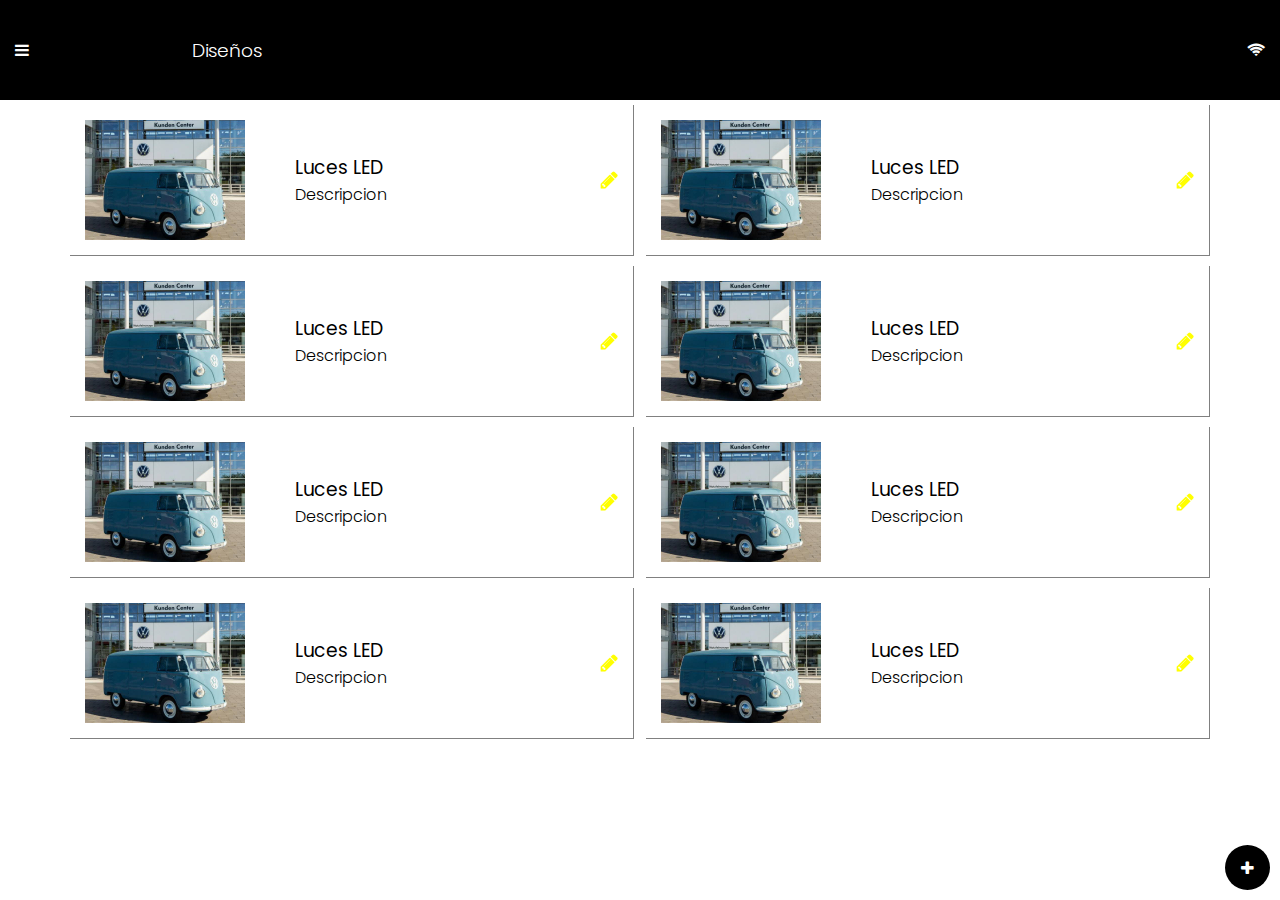
<file: index.html>
<!DOCTYPE html>
<html lang="es">

<head>
    <meta charset="UTF-8">
    <meta http-equiv="X-UA-Compatible" content="IE=edge">
    <meta name="viewport" content="width=device-width, initial-scale=1.0">
    <link rel="stylesheet" href="https://cdnjs.cloudflare.com/ajax/libs/font-awesome/4.7.0/css/font-awesome.css"
        integrity="sha512-5A8nwdMOWrSz20fDsjczgUidUBR8liPYU+WymTZP1lmY9G6Oc7HlZv156XqnsgNUzTyMefFTcsFH/tnJE/+xBg=="
        crossorigin="anonymous" referrerpolicy="no-referrer" />
    <link rel="stylesheet" href="style.css">
    <title>Document</title>
</head>

<body>
    <div class="menu">
        <div class="cabeza">
            <div class="menu-imagen">

                <img src="01.jpeg" alt="">
            </div>
            <div class="menu-texto">

                <p>dr Strange y el Spiderverse</p>
                <i class="fa fa-arrow-left desactivar-menu" aria-hidden="true"></i>
            </div>
        </div>
        <div class="cuerpo">

            <div class="cuerpo-item">
                <i class="fa fa-arrow-left" aria-hidden="true"></i><a href="menu.html">inicio</a>
            </div>

            <div class="cuerpo-item">
                <i class="fa fa-arrow-left" aria-hidden="true"></i><a>servicios</a>
            </div>

            <div class="cuerpo-item">
                <i class="fa fa-arrow-left" aria-hidden="true"></i><a href="index.html">diseños</a>
            </div>

            <div class="cuerpo-item">
                <i class="fa fa-arrow-left" aria-hidden="true"></i><a>acerca de</a>
            </div>
        </div>
    </div>


    <div class="nav">
        <i class="fa fa-bars activar-menu" aria-hidden="true"></i>
        <h3>Diseños</h3>
        <i class="fa fa-wifi" aria-hidden="true"></i>
    </div>

    <div class="bloque">


        <div class="contenedor">
            <img src="01.jpeg" alt="">
            <div class="contenedor-textos">
                <h3>Luces LED</h3>
                <span>Descripcion</span>
            </div>
            <i class="fa fa-pencil" aria-hidden="true"></i>
        </div>
        <div class="contenedor">
            <img src="01.jpeg" alt="">
            <div class="contenedor-textos">
                <h3>Luces LED</h3>
                <span>Descripcion</span>
            </div>
            <i class="fa fa-pencil" aria-hidden="true"></i>
        </div>
        <div class="contenedor">
            <img src="01.jpeg" alt="">
            <div class="contenedor-textos">
                <h3>Luces LED</h3>
                <span>Descripcion</span>
            </div>
            <i class="fa fa-pencil" aria-hidden="true"></i>
        </div>
        <div class="contenedor">
            <img src="01.jpeg" alt="">
            <div class="contenedor-textos">
                <h3>Luces LED</h3>
                <span>Descripcion</span>
            </div>
            <i class="fa fa-pencil" aria-hidden="true"></i>
        </div>
        <div class="contenedor">
            <img src="01.jpeg" alt="">
            <div class="contenedor-textos">
                <h3>Luces LED</h3>
                <span>Descripcion</span>
            </div>
            <i class="fa fa-pencil" aria-hidden="true"></i>
        </div>
        <div class="contenedor">
            <img src="01.jpeg" alt="">
            <div class="contenedor-textos">
                <h3>Luces LED</h3>
                <span>Descripcion</span>
            </div>
            <i class="fa fa-pencil" aria-hidden="true"></i>
        </div>
        <div class="contenedor">
            <img src="01.jpeg" alt="">
            <div class="contenedor-textos">
                <h3>Luces LED</h3>
                <span>Descripcion</span>
            </div>
            <i class="fa fa-pencil" aria-hidden="true"></i>
        </div>
        <div class="contenedor">
            <img src="01.jpeg" alt="">
            <div class="contenedor-textos">
                <h3>Luces LED</h3>
                <span>Descripcion</span>
            </div>
            <i class="fa fa-pencil" aria-hidden="true"></i>
        </div>
    </div>


    <div class="boton-flotante">
        <i class="fa fa-plus" aria-hidden="true"></i>
    </div>
    <script src="main.js"></script>
</body>

</html>
</file>
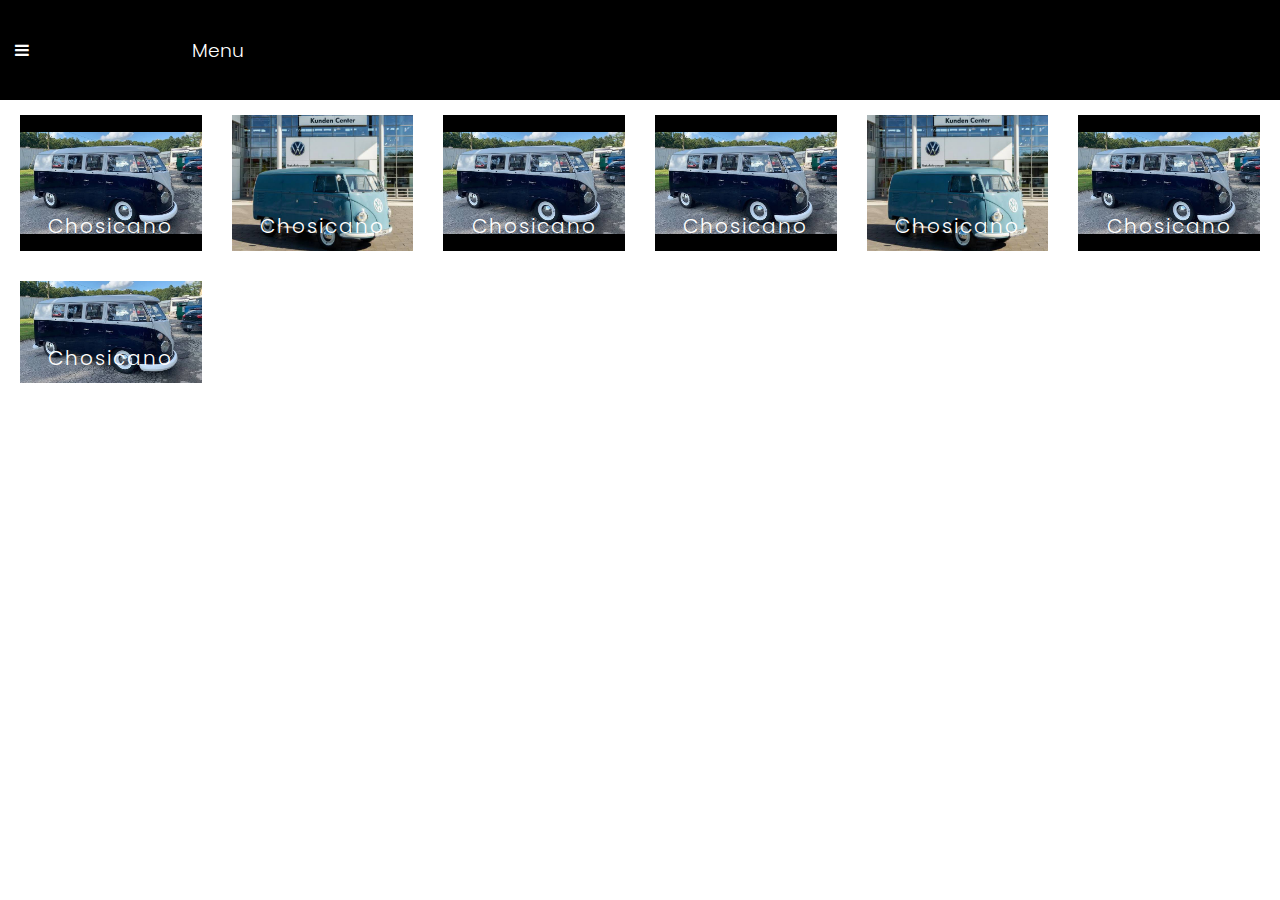
<file: menu.html>
<!DOCTYPE html>
<html lang="es">

<head>
    <meta charset="UTF-8">
    <meta http-equiv="X-UA-Compatible" content="IE=edge">
    <meta name="viewport" content="width=device-width, initial-scale=1.0">
    <link rel="stylesheet" href="https://cdnjs.cloudflare.com/ajax/libs/font-awesome/4.7.0/css/font-awesome.css"
        integrity="sha512-5A8nwdMOWrSz20fDsjczgUidUBR8liPYU+WymTZP1lmY9G6Oc7HlZv156XqnsgNUzTyMefFTcsFH/tnJE/+xBg=="
        crossorigin="anonymous" referrerpolicy="no-referrer" />
    <link rel="stylesheet" href="style.css">
    <title>Document</title>
</head>

<body>
    <div class="menu">
        <div class="cabeza">
            <div class="menu-imagen">

                <img src="01.jpeg" alt="">
            </div>
            <div class="menu-texto">

                <p>dr Strange y el Spiderverse</p>
                <i class="fa fa-arrow-left desactivar-menu" aria-hidden="true"></i>
            </div>
        </div>
        <div class="cuerpo">

            <div class="cuerpo-item">
                <i class="fa fa-arrow-left" aria-hidden="true"></i><a href="menu.html">inicio</a>
            </div>

            <div class="cuerpo-item">
                <i class="fa fa-arrow-left" aria-hidden="true"></i><a>servicios</a>
            </div>

            <div class="cuerpo-item">
                <i class="fa fa-arrow-left" aria-hidden="true"></i><a href="index.html">diseños</a>
            </div>

            <div class="cuerpo-item">
                <i class="fa fa-arrow-left" aria-hidden="true"></i><a>acerca de</a>
            </div>
        </div>
    </div>

    <div class="nav">
        <i class="fa fa-bars activar-menu" aria-hidden="true"></i>
        <h3>Menu</h3>
        <!-- <i class="fa fa-wifi" aria-hidden="true"></i> -->
    </div>
    <div class="contenido">
        <div class="tarjeta">
            <img src="02.jpg" alt="">
            <p>Chosicano</p>
        </div>
        <div class="tarjeta">
            <img src="01.jpeg" alt="">
            <p>Chosicano</p>
        </div>
        <div class="tarjeta">
            <img src="02.jpg" alt="">
            <p>Chosicano</p>
        </div>
        <div class="tarjeta">
            <img src="02.jpg" alt="">
            <p>Chosicano</p>
        </div>
        <div class="tarjeta">
            <img src="01.jpeg" alt="">
            <p>Chosicano</p>
        </div>
        <div class="tarjeta">
            <img src="02.jpg" alt="">
            <p>Chosicano</p>
        </div>
        <div class="tarjeta">
            <img src="02.jpg" alt="">
            <p>Chosicano</p>
        </div>
    </div>
    <script src="main.js"></script>
</body>

</html>
</file>
<file: style.css>
@import url('https://fonts.googleapis.com/css?family=Poppins:200,300,400,500,600,700,800,900&display=swap');
*{
    margin: 0;
    padding: 0;
    box-sizing: border-box;
    font-family: 'Poppins', sans-serif;
    /* scroll-behavior: smooth; */
}
body{
    overflow: auto;
}
.menu
{
    height: 100%;
    border: none;
    width: 70%;
    position: fixed;
    z-index: 30;
    transition: 0.5s ease-in-out;
    transform: translateX(-100%);
}
.menu.active{
    transform: translateX(0);
}
.menu .cabeza{
    background-color: black;
    color: white;
    display: flex;
    align-items: flex-start;
    padding: 45px 15px 15px 15px;
    flex-direction: column;
    z-index: 20;
}
.menu .menu-imagen{
    width: 100px;
    height: 100px;
    overflow: hidden;
    border-radius: 50%;
    display: flex;
    align-items: center;
    justify-content: center;
    background-image: red;
    margin-bottom: 20px;
}
.menu .cabeza img{
    max-width: 100%;
    height: 100%;

}
.menu .menu-texto{
    display: flex;
    align-items: center;
    justify-content: space-between;
    width: 100%;
    font-weight: 200;
}

.menu .cuerpo{
    height: 100%;
    background: white;
    display: flex;
    flex-direction: column;
}
.menu .cuerpo .cuerpo-item{
    padding: 20px 15px;
}
.menu .cuerpo a{
    text-decoration: none;
    cursor: pointer;
    color: black;
    padding-left: 20px;
}

.nav{
    display: flex;
    align-items: center;
    justify-content: space-between;
    padding: 15px;
    background-color: black;
    color: white;
    position: relative;
}
.nav .activar-menu{
    cursor: pointer;
}
.nav h3{
    position: absolute;
    left: 15%;
    font-weight: 300;
}


.contenedor{
    position: relative;
    padding: 15px;
    display: flex;
    flex-direction: row;
    justify-content: space-between;
    align-items: center;
    border: none;
    border-bottom: 1px solid grey;
}
@media (min-width: 600px){
    .bloque{
        display: flex;
        flex-wrap: wrap;
        align-items: center;
        justify-content: space-around;
        width: 90%;
        margin: 0 5%;
        /* background-color: red; */
    }
    .contenedor{
        width: 49%;
        border-right: 1px solid grey;
        margin: 5px;
    }
    .nav{
        height: 100px;
    }
}
.contenedor-textos{
    position: absolute;
    left: 40%;
}
.contenedor-textos h3{
    font-weight: 400;
    width: 190px;
    /* text-transform: uppercase; */
    max-height: 90px;
    overflow: hidden;
}
.contenedor-textos span{
    font-weight: 300
}
.contenedor i{
    color: yellow;
    font-size: 20px;
}
img{
    max-width: 30%;
}
.boton-flotante{
    width: 45px;
    height: 45px;
    background-color: black;
    color: white;
    border-radius: 50%;
    display: flex;
    align-items: center;
    justify-content: center;
    position: fixed;
    bottom: 10px;
    right: 10px;
    /* align-items: center; */
}
.contenido{
    padding: 15px 20px;
    display: grid;
    grid-template-columns: repeat(auto-fill, minmax(170px,1fr));
    gap: 30px;
    /* width: 1100px; */
    min-width: 80%;
    /* position: relative; */
    /* background-color: grey; */
}
.tarjeta{
    position: relative;
    display: flex;
    align-items: center;
    background-color: black;
}
.tarjeta img{
    max-width: 100%;
    /* position: relative; */
}
.tarjeta p{
    width: 100%;
    text-align: center;
    bottom: 10px;
    font-size: 20px;
    font-weight: 300;
    letter-spacing: 2px;
    position: absolute;
    color: white;
    z-index: 10;
}
</file>
